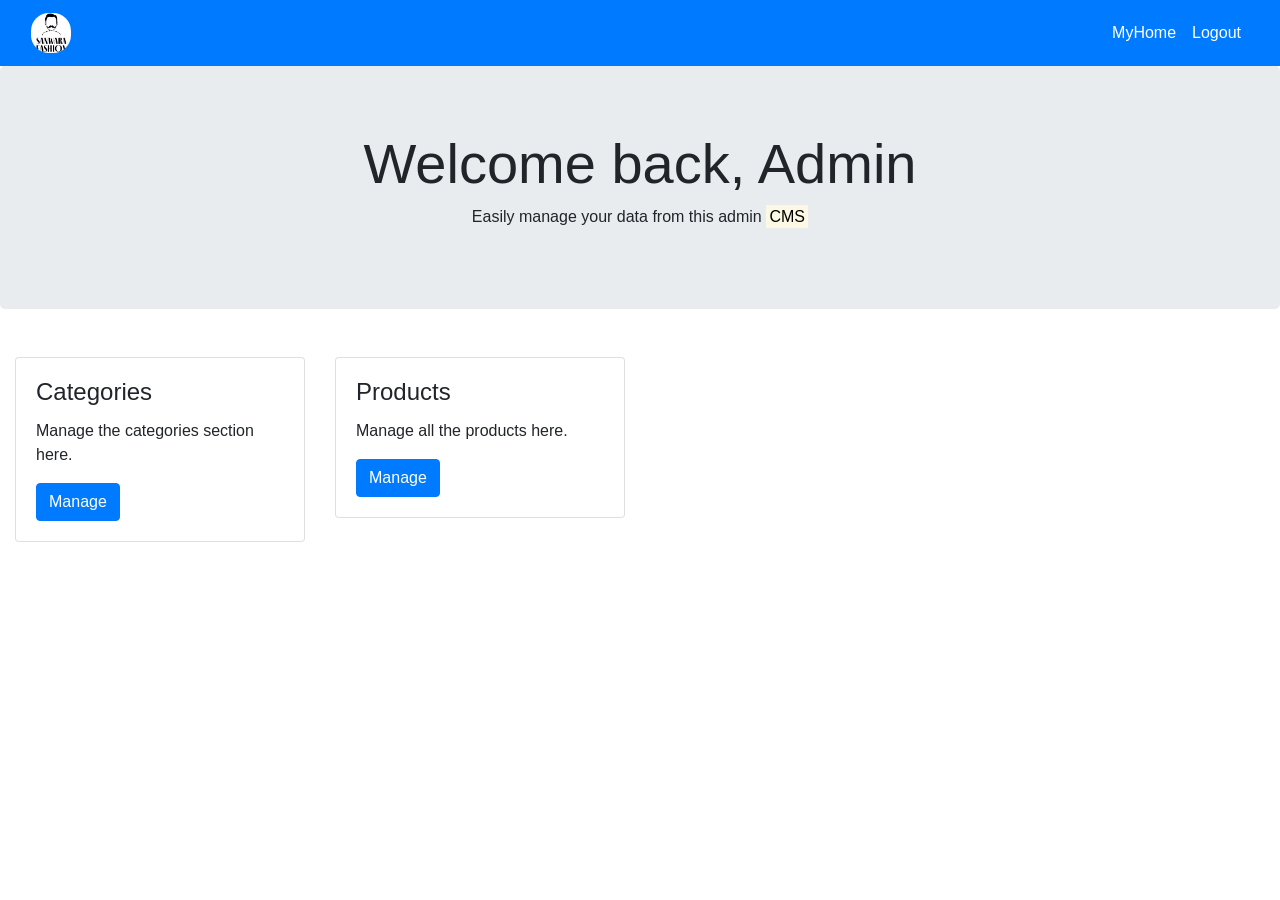
<file: target/classes/templates/adminHome.html>
<!doctype html>
<html lang="en" xmlns:th="http://www.thymeleaf.org">
<head>
    <meta charset="UTF-8">
    <meta name="viewport"
          content="width=device-width, user-scalable=no, initial-scale=1.0, maximum-scale=1.0, minimum-scale=1.0">
    <meta http-equiv="X-UA-Compatible" content="ie=edge">
    <link rel="stylesheet" href="https://stackpath.bootstrapcdn.com/bootstrap/4.4.1/css/bootstrap.min.css"
          integrity="sha384-Vkoo8x4CGsO3+Hhxv8T/Q5PaXtkKtu6ug5TOeNV6gBiFeWPGFN9MuhOf23Q9Ifjh" crossorigin="anonymous">
    <link rel="stylesheet" href="https://use.fontawesome.com/releases/v5.7.0/css/all.css"
          integrity="sha384-lZN37f5QGtY3VHgisS14W3ExzMWZxybE1SJSEsQp9S+oqd12jhcu+A56Ebc1zFSJ" crossorigin="anonymous">
    <title>Sanwara Fashion Hub</title>
</head>
<body>
<nav class="navbar navbar-expand-lg navbar-light bg-primary" >
    <div class="container-fluid">
        <a class="navbar-brand" href="home">
            <img th:src="@{/images/logo.jpg}" style="border-radius: 18px" src="../static/Images/logo.jpg" width="auto" height="40" class="d-inline-block align-top" alt=""/>
        </a>
        <button class="navbar-toggler" type="button" data-toggle="collapse" data-target="#navbarSupportedContent" aria-controls="navbarSupportedContent" aria-expanded="false" aria-label="Toggle navigation">
            <span class="navbar-toggler-icon"></span>
        </button>

        <div class="collapse navbar-collapse" id="navbarSupportedContent">
            <ul class="navbar-nav mr-auto"></ul>
            <ul class="navbar-nav">
                <li class="nav-item active">
                    <a class="nav-link" th:href="@{/admin}" style="color: white" href="#">MyHome</a>
                </li>
                <li class="nav-item active">
                    <a class="nav-link" th:href="@{/logout}" style="color: white" href="#">Logout</a>
                </li>

            </ul>

        </div>
    </div>
</nav>
<div class="jumbotron text-center">
    <h1 class="display-4">Welcome back, Admin</h1>
    <p>Easily manage your data from this admin <mark>CMS</mark></p>
</div>
<div class="container-fluid align-items-center justify-content-center">
    <div class="row">
        <div class="col-sm-3 pt-3" >
            <div class="card" style="background-color:white;">
                <div class="card-body">
                    <h4 class="card-title">Categories</h4>
                    <p class="card-text">Manage the categories section here.</p>
                    <a href="#" th:href="@{/admin/categories}" class="card-link btn btn-primary">Manage</a>

                </div>
            </div>
        </div>
        <div class="col-sm-3 pt-3" >
            <div class="card" style="background-color:white;">
                <div class="card-body">
                    <h4 class="card-title">Products</h4>
                    <p class="card-text">Manage all the products here.</p>
                    <a href="#" th:href="@{/admin/products}" class="card-link btn btn-primary">Manage</a>

                </div>
            </div>
        </div>

    </div>
</div>



<script src="https://code.jquery.com/jquery-3.4.1.slim.min.js" integrity="sha384-J6qa4849blE2+poT4WnyKhv5vZF5SrPo0iEjwBvKU7imGFAV0wwj1yYfoRSJoZ+n" crossorigin="anonymous"></script>
<script src="https://cdn.jsdelivr.net/npm/popper.js@1.16.0/dist/umd/popper.min.js" integrity="sha384-Q6E9RHvbIyZFJoft+2mJbHaEWldlvI9IOYy5n3zV9zzTtmI3UksdQRVvoxMfooAo" crossorigin="anonymous"></script>
<script src="https://stackpath.bootstrapcdn.com/bootstrap/4.4.1/js/bootstrap.min.js" integrity="sha384-wfSDF2E50Y2D1uUdj0O3uMBJnjuUD4Ih7YwaYd1iqfktj0Uod8GCExl3Og8ifwB6" crossorigin="anonymous"></script>
</body>
</html>
</file>
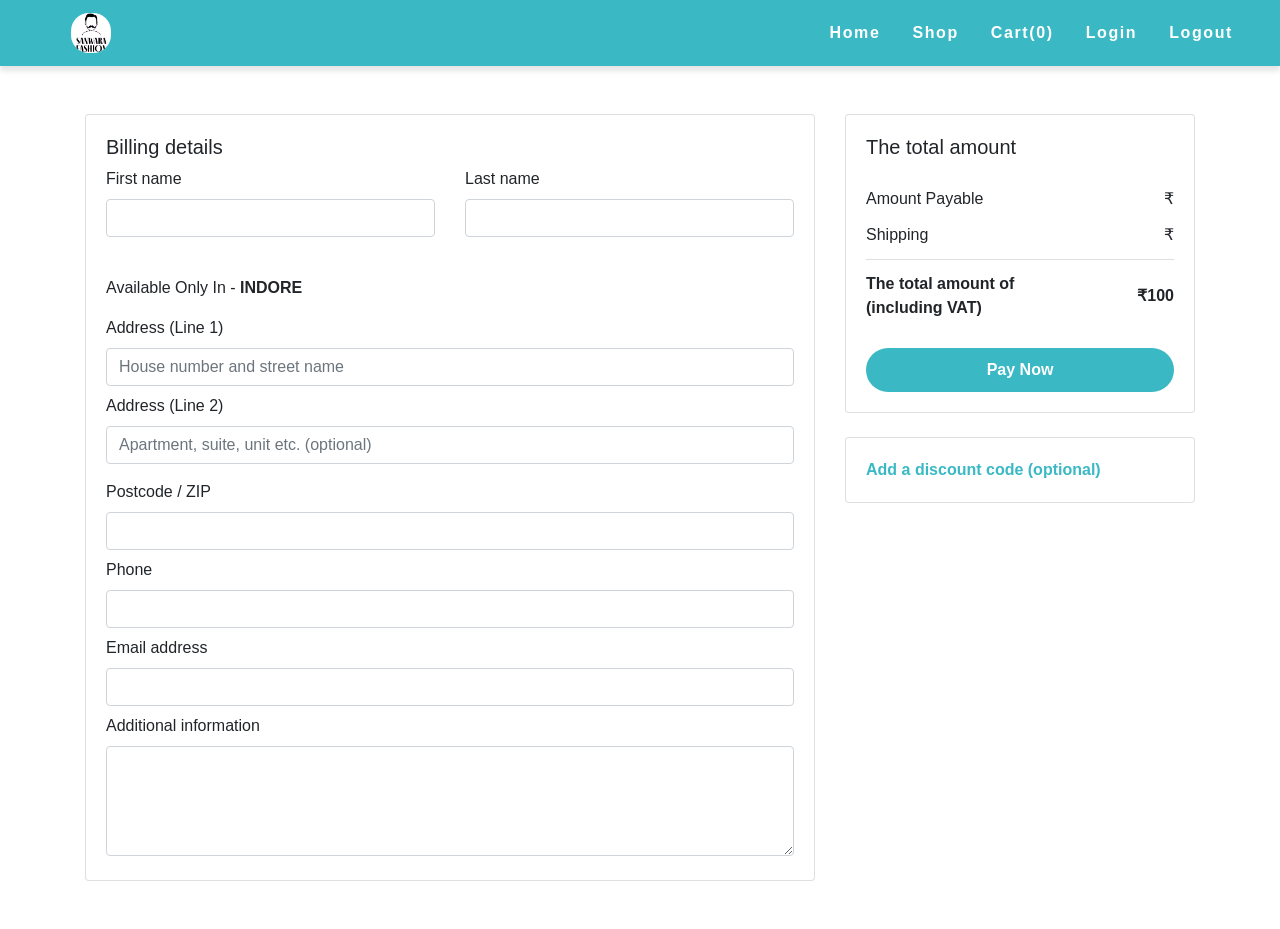
<file: target/classes/templates/checkout.html>
<!doctype html>
<html lang="en" xmlns:sec="http://www.w3.org/1999/xhtml">
<head>
    <meta charset="UTF-8">
    <meta name="viewport"
          content="width=device-width, user-scalable=no, initial-scale=1.0, maximum-scale=1.0, minimum-scale=1.0">
    <meta http-equiv="X-UA-Compatible" content="ie=edge">

    <script src="https://checkout.razorpay.com/v1/checkout.js"></script>
    <script src="https://code.jquery.com/jquery-3.7.1.min.js"
            integrity="sha256-/JqT3SQfawRcv/BIHPThkBvs0OEvtFFmqPF/lYI/Cxo=" crossorigin="anonymous"></script>

    <link rel="stylesheet" href="https://stackpath.bootstrapcdn.com/bootstrap/4.4.1/css/bootstrap.min.css"
          integrity="sha384-Vkoo8x4CGsO3+Hhxv8T/Q5PaXtkKtu6ug5TOeNV6gBiFeWPGFN9MuhOf23Q9Ifjh" crossorigin="anonymous">

    <title>Sanwara Fashion Hub</title>

    <style>
        @import url('https://fonts.googleapis.com/css2?family=Kaisei+Tokumin:wght@400;500;700&family=Poppins:wght@300;400;500&display=swap');

        .btn:not(.nav-btns button) {
            background-color: #fff;
            color: rgb(85, 85, 85);
            padding: 10px 28px;
            border-radius: 25px;
            border: none;
        }

        body {
            background: white;
        }

        .navbar {
            box-shadow: 0 5px 5px rgba(0, 0, 0, 0.1);
        }

        .navbar .navbar-brand img {
            max-width: 100px;
        }

        .navbar .navbar-nav .nav-link {
            color: #000;
        }

        @media screen and (min-width: 1024px) {
            .navbar {
                letter-spacing: 0.1em;
            }

            .navbar .navbar-nav .nav-link {
                padding: 0.5em 1em;
            }

            .search-and-icons {
                width: 50%;
            }

            .search-and-icons form {
                flex: 1;
            }
        }

        @media screen and (min-width: 768px) {
            .navbar .navbar-brand img {
                max-width: 7em;
            }

            .navbar .navbar-collapse {
                display: flex;
                flex-direction: column-reverse;
                align-items: flex-end;
            }

            .search-and-icons {
                display: flex;
                align-items: center;
            }
        }

        .search-and-icons form input {
            border-radius: 0;
            height: 2em;
            background: #fff url("data:image/svg+xml,%3Csvg xmlns='http://www.w3.org/2000/svg' width='16' height='16' fill='grey' class='bi bi-search' viewBox='0 0 16 16'%3E%3Cpath d='M11.742 10.344a6.5 6.5 0 1 0-1.397 1.398h-.001c.03.04.062.078.098.115l3.85 3.85a1 1 0 0 0 1.415-1.414l-3.85-3.85a1.007 1.007 0 0 0-.115-.1zM12 6.5a5.5 5.5 0 1 1-11 0 5.5 5.5 0 0 1 11 0z'/%3E%3C/svg%3E") no-repeat 95%;
        }

        .search-and-icons form input:focus {
            background: #fff;
            box-shadow: none;
        }

        .search-and-icons .user-icons div {
            padding-right: 1em;
        }

        .contact-info p,
        .contact-info a {
            font-size: 0.9em;
            padding-right: 1em;
            color: grey;
        }

        .contact-info a {
            padding-right: 0;
        }
    </style>

</head>
<body>

<nav class="navbar navbar-expand-lg navbar-light " style="background: #3ab9c5; color: white; font-weight: 600;">
    <div class="container-fluid">
        <a class="navbar-brand" href="home">
            <img th:src="@{/images/logo.jpg}" style="border-radius: 18px; margin-left: 40px;"
                 src="../static/Images/logo.jpg" width="auto" height="40" class="d-inline-block align-top" alt=""/>
        </a>
        <button class="navbar-toggler" type="button" data-toggle="collapse" data-target="#navbarSupportedContent"
                aria-controls="navbarSupportedContent" aria-expanded="false" aria-label="Toggle navigation">
            <span class="navbar-toggler-icon"></span>
        </button>

        <div class="collapse navbar-collapse" id="navbarSupportedContent">
            <ul class="navbar-nav mr-auto"></ul>
            <ul class="navbar-nav">
                <li class="nav-item active">
                    <a class="nav-link" style="color: white; font-weight: 600;" th:href="@{/}" href="#">Home</a>
                </li>
                <li class="nav-item active">
                    <a class="nav-link" style="color: white; font-weight: 600;" th:href="@{/shop}" href="#">Shop</a>
                </li>
                <li class="nav-item active">
                    <a class="nav-link" href="#" style="color: white;font-weight: 600" th:href="@{/cart}">Cart<p
                            style="display: inline;">(<span th:text="${cartCount}">0</span>)</p></a>
                </li>
                <li class="nav-item active">
                    <a class="nav-link" style="color: white; font-weight: 600;" sec:authorize="isAnonymous()"
                       th:href="@{/login}" href="#">Login</a>
                </li>
                <li class="nav-item active">
                    <a class="nav-link" style="color: white; font-weight: 600;" sec:authorize="isAuthenticated()"
                       th:href="@{/logout}" href="#">Logout</a>
                </li>
            </ul>

        </div>
    </div>
</nav>


<div class="container">

    <!--Section: Block Content-->
    <section class="mt-5 mb-4">

        <!--Grid row-->
        <div class="row">

            <!--Grid column-->
            <div class="col-lg-8 mb-4">

                <!-- Card -->
                <div class="card wish-list pb-1">
                    <div class="card-body">

                        <h5 class="mb-2">Billing details</h5>

                        <!-- Grid row -->
                        <div class="row">

                            <!-- Grid column -->
                            <div class="col-lg-6">

                                <!-- First name -->
                                <div class="md-form md-outline mb-0 mb-lg-4">
                                    <label for="firstName">First name</label>
                                    <input type="text" id="firstName" required class="form-control mb-0 mb-lg-2">
                                </div>

                            </div>
                            <!-- Grid column -->

                            <!-- Grid column -->
                            <div class="col-lg-6">

                                <!-- Last name -->
                                <div class="md-form md-outline">
                                    <label for="lastName">Last name</label>
                                    <input type="text" id="lastName" required class="form-control">
                                </div>

                            </div>
                            <!-- Grid column -->

                        </div>
                        <!-- Grid row -->

                        <!-- Country -->
                        <div class="d-flex flex-wrap">
                            <div class="select-outline position-relative w-100" style="margin-top: 15px">
                                <label>Available Only In - <strong>INDORE</strong></label>
                            </div>
                        </div>

                        <!-- Address Part 1 -->
                        <div class="md-form md-outline mt-2">
                            <label for="add1">Address (Line 1)</label>
                            <input type="text" required id="add1" placeholder="House number and street name"
                                   class="form-control">
                        </div>

                        <!-- Address Part 2 -->
                        <div class="md-form md-outline mt-2">
                            <label for="add2">Address (Line 2)</label>
                            <input type="text" id="add2" placeholder="Apartment, suite, unit etc. (optional)"
                                   class="form-control">
                        </div>

                        <!-- Postcode / ZIP -->
                        <div class="md-form md-outline mt-3">
                            <label for="zip">Postcode / ZIP</label>
                            <input type="text" maxlength="6" minlength="6" required id="zip" class="form-control">
                        </div>
                        <div class="md-form md-outline mt-2">
                            <label for="phone">Phone</label>
                            <input type="number" minlength="10" maxlength="10" required id="phone" class="form-control">
                        </div>

                        <!-- Email address -->
                        <div class="md-form md-outline mt-2">
                            <label for="email">Email address</label>
                            <input type="email" required id="email" class="form-control">
                        </div>

                        <!-- Additional information -->
                        <div class="md-form md-outline mt-2">
                            <label for="additional">Additional information</label>
                            <textarea id="additional" class="md-textarea form-control" required rows="4"></textarea>
                        </div>


                    </div>
                </div>
                <!-- Card -->

            </div>
            <!--Grid column-->

            <!--Grid column-->
            <div class="col-lg-4">

                <!-- Card -->
                <div class="card mb-4">
                    <div class="card-body">

                        <h5 class="mb-3">The total amount </h5>

                        <ul class="list-group list-group-flush">
                            <li class="list-group-item d-flex justify-content-between align-items-center border-0 px-0 pb-0">
                                Amount Payable
                                <span>₹<span th:text="${total}"></span></span>
                            </li>
                            <li class="list-group-item d-flex justify-content-between align-items-center px-0">
                                Shipping
                                <span>₹<span th:text="${shippingCost}"></span></span>
                            </li>
                            <li class="list-group-item d-flex justify-content-between align-items-center border-0 px-0 mb-3">
                                <div>
                                    <strong>The total amount of</strong>
                                    <strong>
                                        <p class="mb-0">(including VAT)</p>
                                    </strong>
                                </div>
                                <span><strong>₹<span id="totalAmount"
                                                     th:text="${total+shippingCost}">100</span></strong></span>

                            </li>
                        </ul>

                        <!--                        <form action="" method="post" th:action="@{/payNow}" >-->
                        <button type="submit" onclick="paymentStarted()" class="btn  btn-block waves-effect waves-light"
                                style="background: #3ab9c5; color: white; font-weight: 600;">Pay Now
                        </button>
                        <!--                        </form>-->

                    </div>
                </div>
                <!-- Card -->

                <!-- Card -->
                <div class="card mb-4">
                    <div class="card-body">

                        <a class="dark-grey-text d-flex justify-content-between" data-toggle="collapse"
                           href="#collapseExample"
                           aria-expanded="false" aria-controls="collapseExample"
                           style=" color: #3ab9c5; font-weight: 600;">
                            Add a discount code (optional)
                            <span><i class="fas fa-chevron-down pt-1"></i></span>
                        </a>

                        <div class="collapse" id="collapseExample">
                            <div class="mt-3">
                                <div class="md-form md-outline mb-0">
                                    <input type="text" id="discount-code" class="form-control font-weight-light"
                                           placeholder="Enter discount code">
                                </div>
                            </div>
                        </div>
                    </div>
                </div>
                <!-- Card -->

            </div>
            <!--Grid column-->

        </div>
        <!--Grid row-->

    </section>
    <!--Section: Block Content-->
</div>

<script>
    const paymentStarted = () => {
        console.log("payment Started.....");
        let amount = document.getElementById("totalAmount").innerText; // Corrected element selection
        // let amount = $("#totalAmount").val();
        console.log(amount)
        let firstName = $("#firstName").val()
        let lastName = $("#lastName").val()
        let add1 = $("#add1").val()
        let add2 = $("#add2").val()
        let zip = $("#zip").val()
        let phone = $("#phone").val()
        let email = $("#email").val()
        let additional = $("#additional").val()

        console.log(amount);
        console.log(firstName);

        if (amount === "" || amount == null) {
            alert("Amount t is required....." + amount);
            return;
        }


        $.ajax(
            {
                url: '/booking',
                data: JSON.stringify({
                    amount: amount,
                    firstName: firstName,
                    lastName: lastName,
                    add1: add1,
                    add2: add2,
                    zip: zip,
                    phone: phone,
                    email: email,
                    additional: additional
                }),
                contentType: 'application/json',
                type: 'POST',
                dataType: 'json',
                success: function (response) {
                    console.log(response)
                    if (response.status === 'created') {
                        let option = {
                            key: 'rzp_test_CAOmLVEJtoNizm',
                            amount: response.amount,
                            currency: 'INR',
                            name: 'Sanwara Collection',
                            description: 'Clothing Store In Indore',
                            phone: '+91 6260461494',
                            email: 'sanwara.collection@gmail.com',
                            image: '/static/Images/logo.jpg',
                            order_id: response.id,
                            handler: function (response) {

                                console.log(response.razorpay_payment_id)
                                console.log(response.razorpay_order_id)
                                console.log(response.razorpay_signature)

                                console.log("Payment Successfully.......")

                                window.location.href = "/orderPlaced";
                            },
                            prefill: {
                                name: "",
                                email: "",
                                contact: ""
                            },
                            notes: {
                                address: "Razorpay Corporate Office",
                            },
                            theme: {
                                "color": "#3399cc"
                            },
                        };

                        let rzp1 = new Razorpay(option);
                        rzp1.on('payment.failed', function (response) {
                            alert(response.error.code);
                            alert(response.error.description);
                            alert(response.error.source);
                            alert(response.error.step);
                            alert(response.error.reason);
                            alert(response.error.metadata.order_id);
                            alert(response.error.metadata.payment_id);
                        });

                        rzp1.open();
                    }
                }
            },
        )
    }
</script>

</body>
</html>
</file>
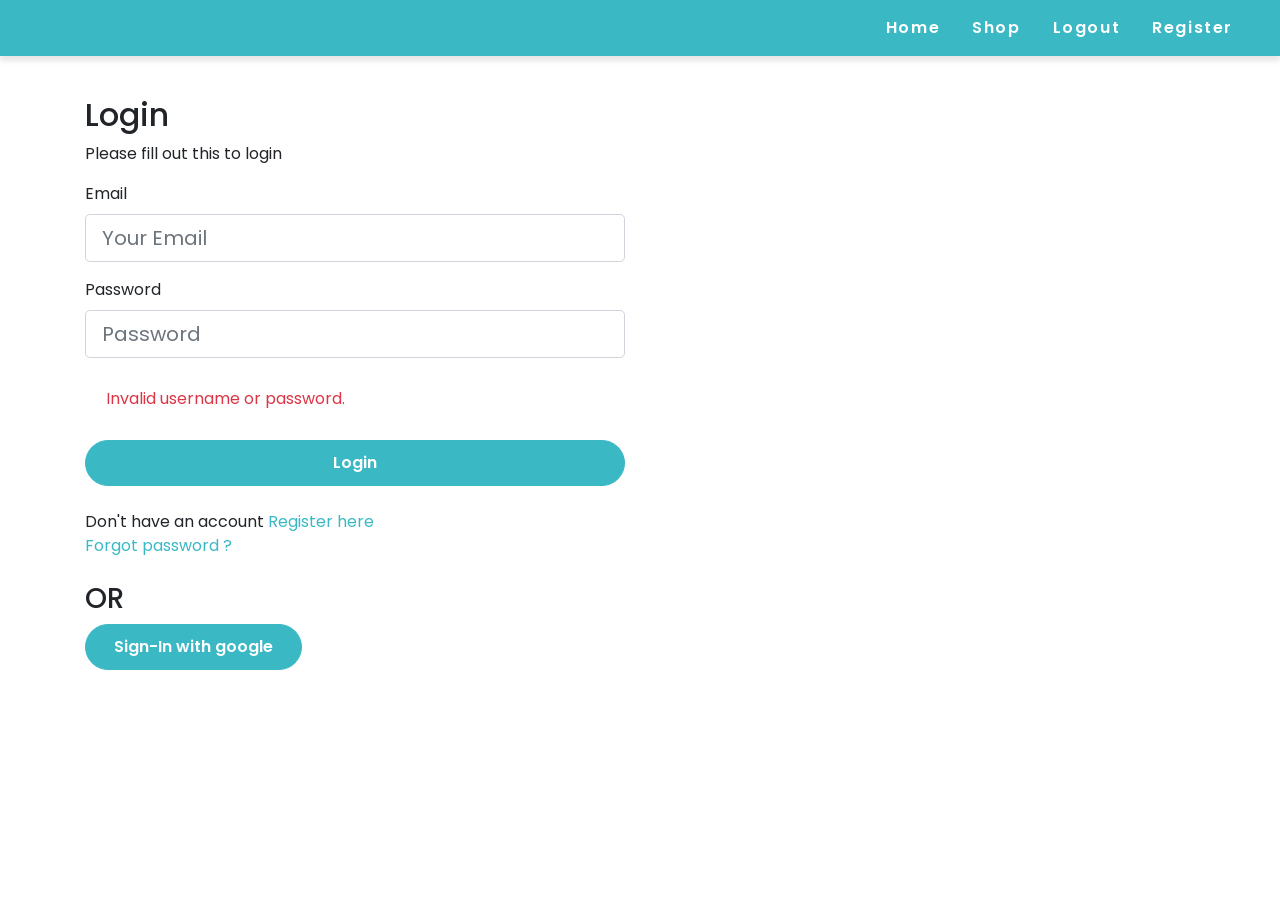
<file: target/classes/templates/login.html>
<!doctype html>
<html lang="en" xmlns:th="http://www.thymeleaf.org"
      xmlns:sec="http://www.thymeleaf.org/thymeleaf-extras-springsecurity3">
<head>
    <meta charset="UTF-8">
    <meta name="viewport"
          content="width=device-width, user-scalable=no, initial-scale=1.0, maximum-scale=1.0, minimum-scale=1.0">
    <meta http-equiv="X-UA-Compatible" content="ie=edge">
    <link rel="stylesheet" href="https://stackpath.bootstrapcdn.com/bootstrap/4.4.1/css/bootstrap.min.css"
          integrity="sha384-Vkoo8x4CGsO3+Hhxv8T/Q5PaXtkKtu6ug5TOeNV6gBiFeWPGFN9MuhOf23Q9Ifjh" crossorigin="anonymous">
    <link rel="stylesheet" href="https://use.fontawesome.com/releases/v5.7.0/css/all.css"
          integrity="sha384-lZN37f5QGtY3VHgisS14W3ExzMWZxybE1SJSEsQp9S+oqd12jhcu+A56Ebc1zFSJ" crossorigin="anonymous">
    <title>Sanwara Fashion Hub</title>

    <style>
        /*a:hover{*/
        /*    color: #3ab9c5;*/
        /*    text-decoration: underline;*/
        /*}*/

        @import url('https://fonts.googleapis.com/css2?family=Kaisei+Tokumin:wght@400;500;700&family=Poppins:wght@300;400;500&display=swap');

        .navbar {
            box-shadow: 0 5px 5px rgba(0, 0, 0, 0.1);
        }

        .navbar .navbar-brand img {
            max-width: 100px;
        }

        .navbar .navbar-nav .nav-link {
            color: #000;
        }

        .navbar .navbar-nav .nav-link:hover {
            text-decoration: underline;
        }

        @media screen and (min-width: 1024px) {
            .navbar {
                letter-spacing: 0.1em;
            }

            .navbar .navbar-nav .nav-link {
                padding: 0.5em 1em;
            }

            .search-and-icons {
                width: 50%;
            }

            .search-and-icons form {
                flex: 1;
            }
        }

        @media screen and (min-width: 768px) {
            .navbar .navbar-brand img {
                max-width: 7em;
            }

            .navbar .navbar-collapse {
                display: flex;
                flex-direction: column-reverse;
                align-items: flex-end;
            }
        }

        .search-and-icons form input {
            border-radius: 0;
            height: 2em;
            background: #fff url("data:image/svg+xml,%3Csvg xmlns='http://www.w3.org/2000/svg' width='16' height='16' fill='grey' class='bi bi-search' viewBox='0 0 16 16'%3E%3Cpath d='M11.742 10.344a6.5 6.5 0 1 0-1.397 1.398h-.001c.03.04.062.078.098.115l3.85 3.85a1 1 0 0 0 1.415-1.414l-3.85-3.85a1.007 1.007 0 0 0-.115-.1zM12 6.5a5.5 5.5 0 1 1-11 0 5.5 5.5 0 0 1 11 0z'/%3E%3C/svg%3E") no-repeat 95%;
        }

        .search-and-icons form input:focus {
            background: #fff;
            box-shadow: none;
        }

        .search-and-icons .user-icons div {
            padding-right: 1em;
        }

    </style>
    <style>
        :root {
            --lg-font: 'Kaisei Tokumin', serif;
            --sm-font: 'Poppins', sans-serif;
            --pink: #3ab9c5;
        }

        body {
            font-family: var(--sm-font);
        }

        /* button */
        .bg-primary {
            background-color: var(--pink) !important;
        }

        .btn:not(.nav-btns button) {
            background-color: var(--pink);
            color: white;
            padding: 10px 28px;
            border-radius: 25px;
            border: 1px solid var(--pink);
        }

        .btn:not(.nav-btns button):hover {
            background-color: var(--pink);
            color: #fff;
            border-color: var(--pink);
        }

        /* text color */
        .text-primary {
            color: var(--pink) !important;
        }

        /* header */
        #header {
            background: url("https://media.istockphoto.com/id/1400248058/photo/clothes-on-hangers-new-fashion-collection-at-fashionable-clothes-store-clothing-rental-or.jpg?s=612x612&w=0&k=20&c=OVIaQ53rN2Y35fH4rBEoUwVAADTLSKwgc9k4katrXrs=") center/cover no-repeat;
        }

        .carousel-inner h1 {
            font-size: 60px;
            font-family: var(--lg-font);
        }

        .carousel-item .btn {
            border-color: #fff !important;
        }

        .carousel-item .btn:hover {
            border-color: var(--pink) !important;
        }

        /* title */
        .title h2::before {
            position: absolute;
            content: "";
            width: 4px;
            height: 50px;
            background-color: var(--pink);
            left: -20px;
            top: 50%;
            -webkit-transform: translateY(-50%);
            -ms-transform: translateY(-50%);
            transform: translateY(-50%);
        }

        /* collection */
        .active-filter-btn {
            background-color: var(--pink) !important;
            color: #fff !important;
            border-color: var(--pink) !important;
        }

        .filter-button-group .btn:hover {
            color: #fff !important;
        }

        .collection-img span {
            top: 20px;
            right: 20px;
            width: 46px;
            height: 46px;
            border-radius: 50%;
        }

        /* special */
        .special-img span {
            top: 20px;
            right: 20px;
        }

        .special-list .btn {
            padding: 8px 20px !important;
        }

        .special-img img {
            -webkit-transition: all 0.3s ease;
            -o-transition: all 0.3s ease;
            transition: all 0.3s ease;
        }

        .special-img:hover img {
            -webkit-transform: scale(1.2);
            -ms-transform: scale(1.2);
            transform: scale(1.2);
        }

        /* offers */
        #offers {
            background: url("https://jump-off-fashion.com/cdn/shop/files/DSC_1517_1440x959_crop_center.jpg?v=1615321253") center/cover no-repeat;
        }

        #offers .row {
            min-height: 60vh;
        }

        .offers-content span {
            font-size: 28px;
        }

        .offers-content h2 {
            font-size: 60px;
            font-family: var(--lg-font);
        }

        .offers-content .btn {
            border-color: transparent !important;
        }

        /* about */
        #about {
            background-color: rgba(179, 179, 179, 0.05);
        }

        /* newsletter */
        #newsletter {
            background-color: rgba(179, 179, 179, 0.05);
        }

        #newsletter p {
            max-width: 600px;
        }

        #newsletter .input-group {
            max-width: 500px;
        }

        #newsletter .form-control {
            border-top-left-radius: 25px;
            border-bottom-left-radius: 25px;
        }

        #newsletter .btn {
            background-color: var(--pink);
            color: #fff;
            border-color: var(--pink);
        }

        #newsletter .btn:hover {
            background-color: #000;
            border-color: #000;
        }

        /* footer */
        footer .brand {
            font-family: var(--lg-font);
            letter-spacing: 2px;
        }

        footer a {
            color: white;
        }

        footer a:hover {
            color: var(--pink);
        }

        /* media queries */
        @media (min-width: 992px) {
            .nav-item {
                border-bottom: none;
            }
        }
    </style>
</head>
<body>


<nav class="navbar navbar-expand-md " style="background: #3ab9c5">
    <div class="container-fluid">
        <a class="navbar-brand" th:href="@{/}" style="margin-left: 30px">
            <img th:src="@{/images/logo.jpg}" style="width: 50px; border-radius: 3rem; margin-left: 20px"
                 class="d-inline-block align-top" alt=""/>
        </a>
        <button class="navbar-toggler" type="button" data-bs-toggle="collapse" data-bs-target="#navbarSupportedContent"
                aria-controls="navbarSupportedContent" aria-expanded="false" aria-label="Toggle navigation">
            <span class="navbar-toggler-icon"></span>
        </button>
        <div class="collapse navbar-collapse" id="navbarSupportedContent">
            <ul class="navbar-nav ms-auto mb-2 mb-lg-0">

                <li class="nav-item"><a class="nav-link active" aria-current="page"
                                        style="color: white;font-weight: 600" th:href="@{/}" href="#">Home</a></li>

                <li class="nav-item"><a class="nav-link active" th:href="@{/shop}" style="color: white;font-weight: 600"
                                        href="#">Shop</a></li>


                <li class="nav-item">
                    <a class="nav-link" href="#" sec:authorize="isAuthenticated()" style="color: white;font-weight: 600"
                       th:href="@{/logout}">Logout</a>
                </li>

                <li class="nav-item">
                    <a class="nav-link" sec:authorize="isAnonymous()" style="color: white;font-weight: 600"
                       th:href="@{/register}" href="#">Register</a>
                </li>
            </ul>
        </div>
    </div>
</nav>


<div class="container">
    <div class="row" style="margin-top: 40px">
        <div class="col-sm-6">
            <h2>Login</h2>
            <p>Please fill out this to login</p>
            <form th:action="@{/login}" method="post" th:object="${userLogin}">
                <div class="form-group">
                    <label for="email">Email</label>
                    <input type="text" th:field="*{username}" id="email" placeholder="Your Email"
                           class="form-control form-control-lg">
                </div>

                <div class="form-group">
                    <label for="password">Password</label>
                    <input type="password" th:field="*{password}" class="form-control form-control-lg"
                           placeholder="Password" id="password">
                </div>
                <div th:if="${param.error}" class="alert alert-error text-danger">
                    Invalid username or password.
                </div>

                <input type="submit" value="Login" style="background: #3ab9c5;color: white;font-weight: 600"
                       class="btn  btn-block">
                <br>
                <span>Don't have an account <a class="linkControl" style="color: #3ab9c5" href="#"
                                               th:href="@{/register}">Register here</a></span>
                <br>
                <a href="#" style="color: #3ab9c5" th:href="@{/forgotpassword}">Forgot password ?</a>
            </form>
            <br>
            <h3>OR</h3>
            <a href="/oauth2/authorization/google" style="background: #3ab9c5 ;color: white;font-weight: 600"
               class="btn ">Sign-In with google </a>

        </div>

    </div>
</div>

<script src="https://code.jquery.com/jquery-3.4.1.slim.min.js"
        integrity="sha384-J6qa4849blE2+poT4WnyKhv5vZF5SrPo0iEjwBvKU7imGFAV0wwj1yYfoRSJoZ+n"
        crossorigin="anonymous"></script>
<script src="https://cdn.jsdelivr.net/npm/popper.js@1.16.0/dist/umd/popper.min.js"
        integrity="sha384-Q6E9RHvbIyZFJoft+2mJbHaEWldlvI9IOYy5n3zV9zzTtmI3UksdQRVvoxMfooAo"
        crossorigin="anonymous"></script>
<script src="https://stackpath.bootstrapcdn.com/bootstrap/4.4.1/js/bootstrap.min.js"
        integrity="sha384-wfSDF2E50Y2D1uUdj0O3uMBJnjuUD4Ih7YwaYd1iqfktj0Uod8GCExl3Og8ifwB6"
        crossorigin="anonymous"></script>
</body>
</html>
</file>
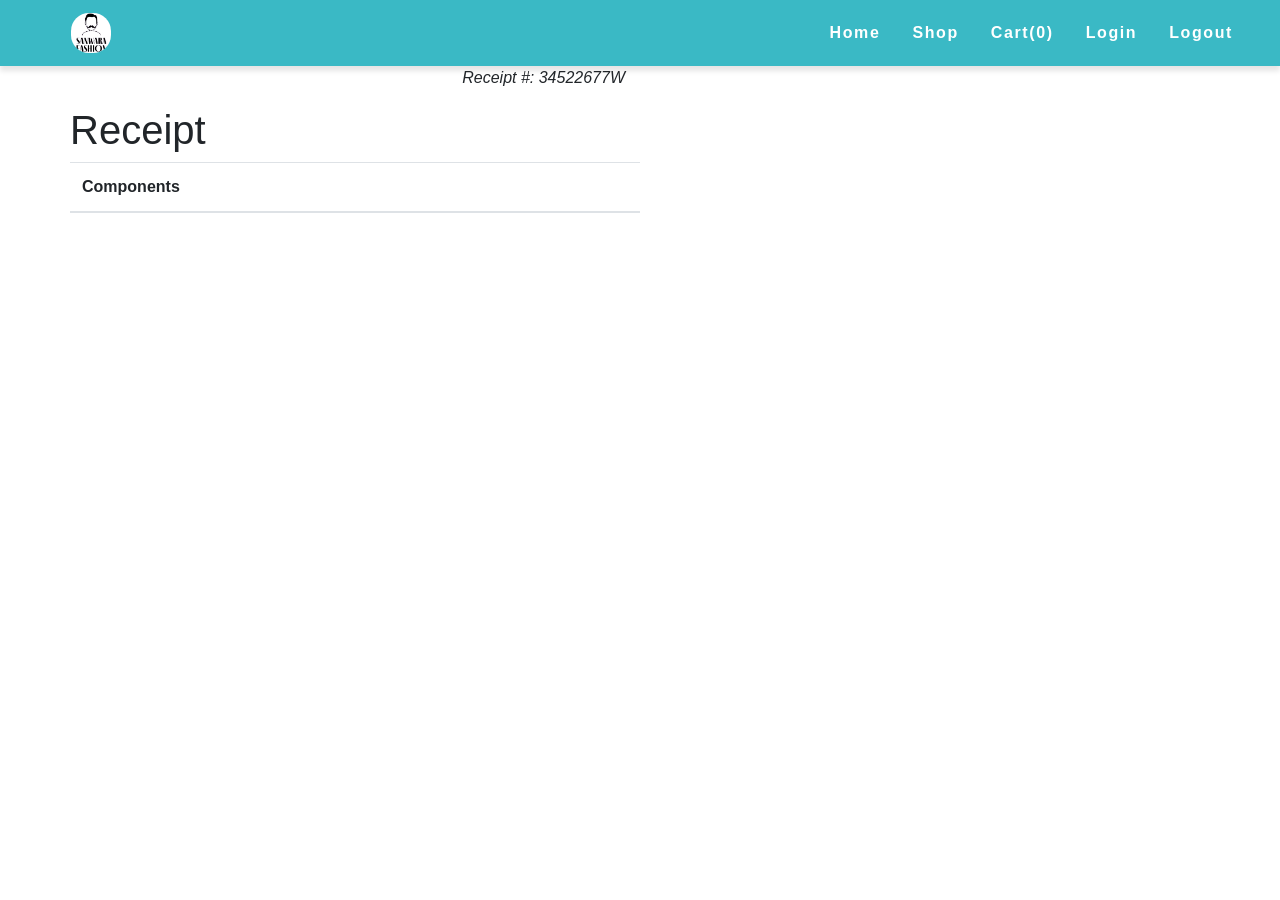
<file: target/classes/templates/orderPlaced.html>
<!doctype html>
<html lang="en" xmlns:th="http://www.thymeleaf.org"
      xmlns:sec="http://www.thymeleaf.org/thymeleaf-extras-springsecurity3">
<head>
    <meta charset="UTF-8">
    <meta name="viewport"
          content="width=device-width, user-scalable=no, initial-scale=1.0, maximum-scale=1.0, minimum-scale=1.0">
    <meta http-equiv="X-UA-Compatible" content="ie=edge">
    <link rel="stylesheet" href="https://stackpath.bootstrapcdn.com/bootstrap/4.4.1/css/bootstrap.min.css"
          integrity="sha384-Vkoo8x4CGsO3+Hhxv8T/Q5PaXtkKtu6ug5TOeNV6gBiFeWPGFN9MuhOf23Q9Ifjh" crossorigin="anonymous">
    <link rel="stylesheet" href="https://use.fontawesome.com/releases/v5.11.2/css/all.css">

    <title>Sanwara Fashion Hub</title>

    <style>
        @import url('https://fonts.googleapis.com/css2?family=Kaisei+Tokumin:wght@400;500;700&family=Poppins:wght@300;400;500&display=swap');

        .btn:not(.nav-btns button) {
            background-color: #fff;
            color: rgb(85, 85, 85);
            padding: 10px 28px;
            border-radius: 25px;
            border: none;
        }

        body {
            background: white;
        }

        .navbar {
            box-shadow: 0 5px 5px rgba(0, 0, 0, 0.1);
        }

        .navbar .navbar-brand img {
            max-width: 100px;
        }

        .navbar .navbar-nav .nav-link {
            color: #000;
        }

        @media screen and (min-width: 1024px) {
            .navbar {
                letter-spacing: 0.1em;
            }

            .navbar .navbar-nav .nav-link {
                padding: 0.5em 1em;
            }

            .search-and-icons {
                width: 50%;
            }

            .search-and-icons form {
                flex: 1;
            }
        }

        @media screen and (min-width: 768px) {
            .navbar .navbar-brand img {
                max-width: 7em;
            }

            .navbar .navbar-collapse {
                display: flex;
                flex-direction: column-reverse;
                align-items: flex-end;
            }

            .search-and-icons {
                display: flex;
                align-items: center;
            }
        }

        .search-and-icons form input {
            border-radius: 0;
            height: 2em;
            background: #fff url("data:image/svg+xml,%3Csvg xmlns='http://www.w3.org/2000/svg' width='16' height='16' fill='grey' class='bi bi-search' viewBox='0 0 16 16'%3E%3Cpath d='M11.742 10.344a6.5 6.5 0 1 0-1.397 1.398h-.001c.03.04.062.078.098.115l3.85 3.85a1 1 0 0 0 1.415-1.414l-3.85-3.85a1.007 1.007 0 0 0-.115-.1zM12 6.5a5.5 5.5 0 1 1-11 0 5.5 5.5 0 0 1 11 0z'/%3E%3C/svg%3E") no-repeat 95%;
        }

        .search-and-icons form input:focus {
            background: #fff;
            box-shadow: none;
        }

        .search-and-icons .user-icons div {
            padding-right: 1em;
        }

        .contact-info p,
        .contact-info a {
            font-size: 0.9em;
            padding-right: 1em;
            color: grey;
        }

        .contact-info a {
            padding-right: 0;
        }
    </style>
</head>
<body>


<nav class="navbar navbar-expand-lg navbar-light " style="background: #3ab9c5; color: white; font-weight: 600;">
    <div class="container-fluid">
        <a class="navbar-brand" href="home">
            <img th:src="@{/images/logo.jpg}" style="border-radius: 18px; margin-left: 40px;"
                 src="../static/Images/logo.jpg" width="auto" height="40" class="d-inline-block align-top" alt=""/>
        </a>
        <button class="navbar-toggler" type="button" data-toggle="collapse" data-target="#navbarSupportedContent"
                aria-controls="navbarSupportedContent" aria-expanded="false" aria-label="Toggle navigation">
            <span class="navbar-toggler-icon"></span>
        </button>

        <div class="collapse navbar-collapse" id="navbarSupportedContent">
            <ul class="navbar-nav mr-auto"></ul>
            <ul class="navbar-nav">
                <li class="nav-item active">
                    <a class="nav-link" style="color: white; font-weight: 600;" th:href="@{/}" href="#">Home</a>
                </li>
                <li class="nav-item active">
                    <a class="nav-link" style="color: white; font-weight: 600;" th:href="@{/shop}" href="#">Shop</a>
                </li>
                <li class="nav-item active">
                    <a class="nav-link" href="#" style="color: white;font-weight: 600" th:href="@{/cart}">Cart<p
                            style="display: inline;">(<span th:text="${cartCount}">0</span>)</p></a>
                </li>
                <li class="nav-item active">
                    <a class="nav-link" style="color: white; font-weight: 600;" sec:authorize="isAnonymous()"
                       th:href="@{/login}" href="#">Login</a>
                </li>
                <li class="nav-item active">
                    <a class="nav-link" style="color: white; font-weight: 600;" sec:authorize="isAuthenticated()"
                       th:href="@{/logout}" href="#">Logout</a>
                </li>
            </ul>

        </div>
    </div>
</nav>


<div class="container">
    <div class="row">
        <div class="well col-xs-10 col-sm-10 col-md-6 col-xs-offset-1 col-sm-offset-1 col-md-offset-3">
            <div class="row">
                <div class="col-xs-6 col-sm-6 col-md-6">
                    <strong th:text="${result}"></strong>
                    <br>
                </div>
                <div class="col-xs-6 col-sm-6 col-md-6 text-right">
                    <p>
                        <em>Receipt #: 34522677W</em>
                    </p>
                </div>
            </div>
            <div class="row">
                <div class="text-center">
                    <h1>Receipt</h1>
                </div>

                <table class="table table-hover">
                    <thead>
                    <tr>
                        <th>Components</th>
                    </tr>
                    </thead>
                    <tbody>

                    <tr th:each="entry : ${parameters}">

                        <td th:text="${entry.key} + '  : -  ' + ${entry.value}"></td>

                    </tr>
                    </tbody>
                </table>
            </div>
        </div>
    </div>
</div>
<script src="https://code.jquery.com/jquery-3.4.1.slim.min.js"
        integrity="sha384-J6qa4849blE2+poT4WnyKhv5vZF5SrPo0iEjwBvKU7imGFAV0wwj1yYfoRSJoZ+n"
        crossorigin="anonymous"></script>
<script src="https://cdn.jsdelivr.net/npm/popper.js@1.16.0/dist/umd/popper.min.js"
        integrity="sha384-Q6E9RHvbIyZFJoft+2mJbHaEWldlvI9IOYy5n3zV9zzTtmI3UksdQRVvoxMfooAo"
        crossorigin="anonymous"></script>
<script src="https://stackpath.bootstrapcdn.com/bootstrap/4.4.1/js/bootstrap.min.js"
        integrity="sha384-wfSDF2E50Y2D1uUdj0O3uMBJnjuUD4Ih7YwaYd1iqfktj0Uod8GCExl3Og8ifwB6"
        crossorigin="anonymous"></script>
</body>
</html>
</file>
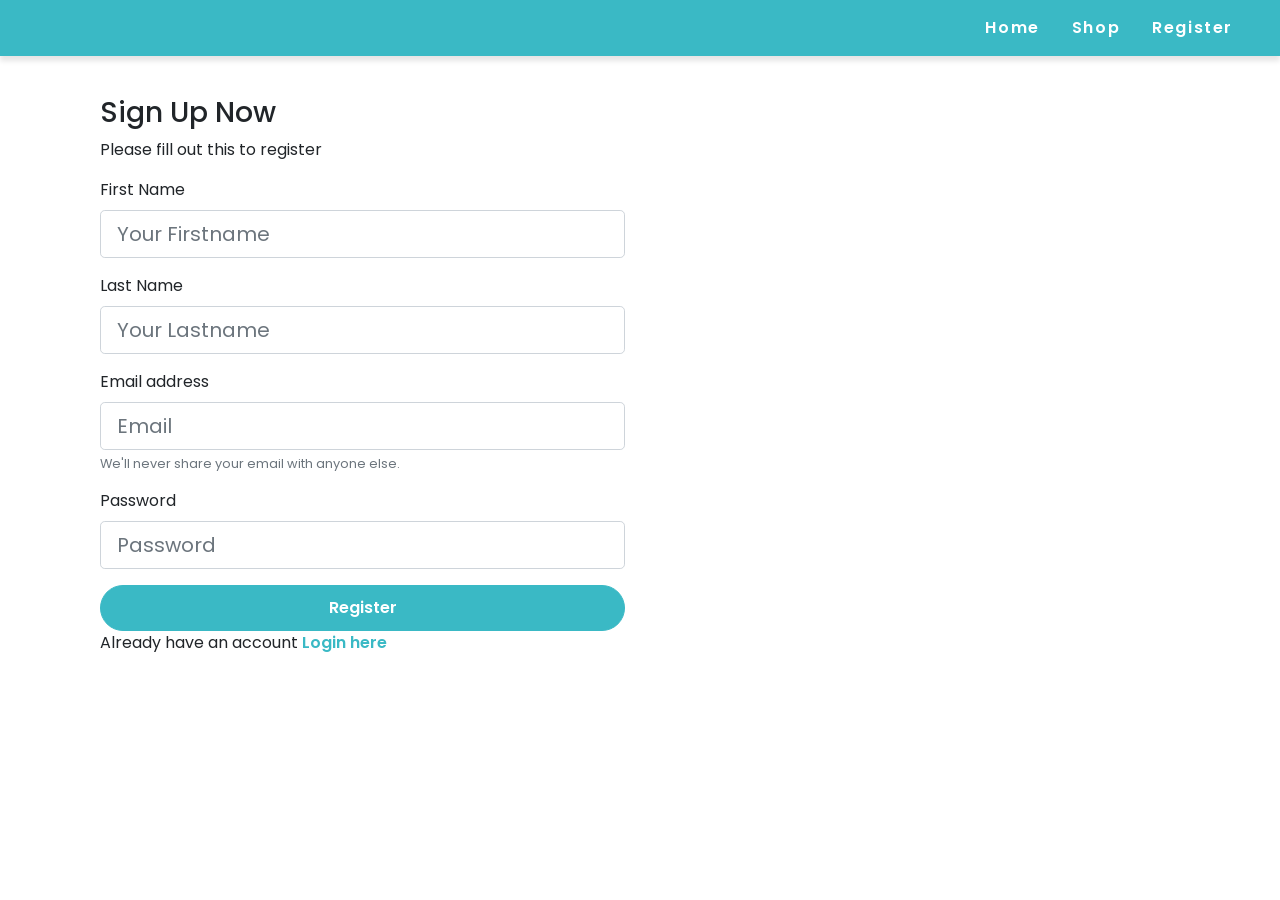
<file: target/classes/templates/register.html>
<!doctype html>
<html lang="en" xmlns:th="http://www.thymeleaf.org"
      xmlns:sec="http://www.thymeleaf.org/thymeleaf-extras-springsecurity3">
<head>
    <meta charset="UTF-8">
    <meta name="viewport"
          content="width=device-width, user-scalable=no, initial-scale=1.0, maximum-scale=1.0, minimum-scale=1.0">
    <meta http-equiv="X-UA-Compatible" content="ie=edge">
    <link rel="stylesheet" href="https://stackpath.bootstrapcdn.com/bootstrap/4.4.1/css/bootstrap.min.css"
          integrity="sha384-Vkoo8x4CGsO3+Hhxv8T/Q5PaXtkKtu6ug5TOeNV6gBiFeWPGFN9MuhOf23Q9Ifjh" crossorigin="anonymous">
    <link rel="stylesheet" href="https://use.fontawesome.com/releases/v5.7.0/css/all.css"
          integrity="sha384-lZN37f5QGtY3VHgisS14W3ExzMWZxybE1SJSEsQp9S+oqd12jhcu+A56Ebc1zFSJ" crossorigin="anonymous">
    <title>Sanwara Fashion Hub</title>

    <style>
        @import url('https://fonts.googleapis.com/css2?family=Kaisei+Tokumin:wght@400;500;700&family=Poppins:wght@300;400;500&display=swap');

        body {
            background: white;
        }

        .navbar {
            box-shadow: 0 5px 5px rgba(0, 0, 0, 0.1);
        }

        .navbar .navbar-brand img {
            max-width: 100px;
        }

        .navbar .navbar-nav .nav-link {
            color: #000;
        }

        @media screen and (min-width: 1024px) {
            .navbar {
                letter-spacing: 0.1em;
            }

            .navbar .navbar-nav .nav-link {
                padding: 0.5em 1em;
            }

            .search-and-icons {
                width: 50%;
            }

            .search-and-icons form {
                flex: 1;
            }
        }

        @media screen and (min-width: 768px) {
            .navbar .navbar-brand img {
                max-width: 7em;
            }

            .navbar .navbar-collapse {
                display: flex;
                flex-direction: column-reverse;
                align-items: flex-end;
            }

            .search-and-icons {
                display: flex;
                align-items: center;
            }
        }

        .search-and-icons form input {
            border-radius: 0;
            height: 2em;
            background: #fff url("data:image/svg+xml,%3Csvg xmlns='http://www.w3.org/2000/svg' width='16' height='16' fill='grey' class='bi bi-search' viewBox='0 0 16 16'%3E%3Cpath d='M11.742 10.344a6.5 6.5 0 1 0-1.397 1.398h-.001c.03.04.062.078.098.115l3.85 3.85a1 1 0 0 0 1.415-1.414l-3.85-3.85a1.007 1.007 0 0 0-.115-.1zM12 6.5a5.5 5.5 0 1 1-11 0 5.5 5.5 0 0 1 11 0z'/%3E%3C/svg%3E") no-repeat 95%;
        }

        .search-and-icons form input:focus {
            background: #fff;
            box-shadow: none;
        }

        .search-and-icons .user-icons div {
            padding-right: 1em;
        }

        .contact-info p,
        .contact-info a {
            font-size: 0.9em;
            padding-right: 1em;
            color: grey;
        }

        .contact-info a {
            padding-right: 0;
        }

    </style>
    <style>
        :root {
            --lg-font: 'Kaisei Tokumin', serif;
            --sm-font: 'Poppins', sans-serif;
            --pink: #3ab9c5;
        }

        body {
            font-family: var(--sm-font);
        }

        /* button */
        .bg-primary {
            background-color: var(--pink) !important;
        }

        .btn:not(.nav-btns button) {
            background-color: var(--pink);
            color: white;
            padding: 10px 28px;
            border-radius: 25px;
            border: 1px solid var(--pink);
        }

        .btn:not(.nav-btns button):hover {
            background-color: var(--pink);
            color: #fff;
            border-color: var(--pink);
        }

        /* text color */
        .text-primary {
            color: var(--pink) !important;
        }

        /* header */
        #header {
            background: url("https://media.istockphoto.com/id/1400248058/photo/clothes-on-hangers-new-fashion-collection-at-fashionable-clothes-store-clothing-rental-or.jpg?s=612x612&w=0&k=20&c=OVIaQ53rN2Y35fH4rBEoUwVAADTLSKwgc9k4katrXrs=") center/cover no-repeat;
        }

        .carousel-inner h1 {
            font-size: 60px;
            font-family: var(--lg-font);
        }

        .carousel-item .btn {
            border-color: #fff !important;
        }

        .carousel-item .btn:hover {
            border-color: var(--pink) !important;
        }

        /* title */
        .title h2::before {
            position: absolute;
            content: "";
            width: 4px;
            height: 50px;
            background-color: var(--pink);
            left: -20px;
            top: 50%;
            -webkit-transform: translateY(-50%);
            -ms-transform: translateY(-50%);
            transform: translateY(-50%);
        }

        /* collection */
        .active-filter-btn {
            background-color: var(--pink) !important;
            color: #fff !important;
            border-color: var(--pink) !important;
        }

        .filter-button-group .btn:hover {
            color: #fff !important;
        }

        .collection-img span {
            top: 20px;
            right: 20px;
            width: 46px;
            height: 46px;
            border-radius: 50%;
        }

        /* special */
        .special-img span {
            top: 20px;
            right: 20px;
        }

        .special-list .btn {
            padding: 8px 20px !important;
        }

        .special-img img {
            -webkit-transition: all 0.3s ease;
            -o-transition: all 0.3s ease;
            transition: all 0.3s ease;
        }

        .special-img:hover img {
            -webkit-transform: scale(1.2);
            -ms-transform: scale(1.2);
            transform: scale(1.2);
        }

        /* offers */
        #offers {
            background: url("https://jump-off-fashion.com/cdn/shop/files/DSC_1517_1440x959_crop_center.jpg?v=1615321253") center/cover no-repeat;
        }

        #offers .row {
            min-height: 60vh;
        }

        .offers-content span {
            font-size: 28px;
        }

        .offers-content h2 {
            font-size: 60px;
            font-family: var(--lg-font);
        }

        .offers-content .btn {
            border-color: transparent !important;
        }

        /* about */
        #about {
            background-color: rgba(179, 179, 179, 0.05);
        }

        /* newsletter */
        #newsletter {
            background-color: rgba(179, 179, 179, 0.05);
        }

        #newsletter p {
            max-width: 600px;
        }

        #newsletter .input-group {
            max-width: 500px;
        }

        #newsletter .form-control {
            border-top-left-radius: 25px;
            border-bottom-left-radius: 25px;
        }

        #newsletter .btn {
            background-color: var(--pink);
            color: #fff;
            border-color: var(--pink);
        }

        #newsletter .btn:hover {
            background-color: #000;
            border-color: #000;
        }

        /* footer */
        footer .brand {
            font-family: var(--lg-font);
            letter-spacing: 2px;
        }

        footer a {
            color: white;
        }

        footer a:hover {
            color: var(--pink);
        }

        /* media queries */
        @media (min-width: 992px) {
            .nav-item {
                border-bottom: none;
            }
        }
    </style>
</head>
<body>

<nav class="navbar navbar-expand-md " style="background: #3ab9c5">
    <div class="container-fluid">
        <a class="navbar-brand" href="/" style="margin-left: 30px">
            <img th:src="@{/images/logo.jpg}" style="width: 50px; border-radius: 3rem; margin-left: 20px"
                 class="d-inline-block align-top" alt=""/>
        </a>
        <button class="navbar-toggler" type="button" data-bs-toggle="collapse" data-bs-target="#navbarSupportedContent"
                aria-controls="navbarSupportedContent" aria-expanded="false" aria-label="Toggle navigation">
            <span class="navbar-toggler-icon"></span>
        </button>
        <div class="collapse navbar-collapse" id="navbarSupportedContent">
            <ul class="navbar-nav ms-auto mb-2 mb-lg-0">

                <li class="nav-item"><a class="nav-link active" aria-current="page"
                                        style="color: white;font-weight: 600" th:href="@{/}" href="#">Home</a></li>

                <li class="nav-item"><a class="nav-link active" th:href="@{/shop}" style="color: white;font-weight: 600"
                                        href="#">Shop</a></li>
                <li class="nav-item">
                    <a class="nav-link" sec:authorize="isAnonymous()" style="color: white;font-weight: 600"
                       th:href="@{/register}" href="#">Register</a>
                </li>
            </ul>
        </div>
    </div>
</nav>


<div class="container" style="margin-top: 40px">
    <div class="col-sm-6">
        <h3 style="margin-top: 10px">Sign Up Now</h3>
        <p>Please fill out this to register</p>
        <form th:action="@{/register}" th:object="${userRegister}" method="post">
            <div class="form-group">
                <label for="firstName">First Name</label>
                <input type="text" name="fname" id="firstName" required placeholder="Your Firstname"
                       class="form-control form-control-lg">
            </div>
            <div class="form-group">
                <label for="lastName">Last Name</label>
                <input type="text" name="lname" id="lastName" required placeholder="Your Lastname"
                       class="form-control form-control-lg">
            </div>
            <div class="form-group">
                <label for="email">Email address</label>
                <input type="email" class="form-control form-control-lg" required minlength="6" placeholder="Email"
                       name="email" id="email"
                       aria-describedby="emailHelp">
                <small id="emailHelp" class="form-text text-muted">We'll never share your email with
                    anyone else.</small>
            </div>
            <div class="form-group">
                <label for="password">Password</label>
                <input type="password" class="form-control form-control-lg" required placeholder="Password"
                       name="password" id="password">
            </div>

            <input type="submit" value="Register" style="background: #3ab9c5;color: white;font-weight: 600"
                   class="btn  btn-block">
            <span style="margin-top: 10px">Already have an account <a class="linkControl" href="#"
                                                                      style="color: #3ab9c5; font-weight: 600;"
                                                                      th:href="@{/login}">Login here</a></span>
        </form>
    </div>
</div>


<script src="https://code.jquery.com/jquery-3.4.1.slim.min.js"
        integrity="sha384-J6qa4849blE2+poT4WnyKhv5vZF5SrPo0iEjwBvKU7imGFAV0wwj1yYfoRSJoZ+n"
        crossorigin="anonymous"></script>
<script src="https://cdn.jsdelivr.net/npm/popper.js@1.16.0/dist/umd/popper.min.js"
        integrity="sha384-Q6E9RHvbIyZFJoft+2mJbHaEWldlvI9IOYy5n3zV9zzTtmI3UksdQRVvoxMfooAo"
        crossorigin="anonymous"></script>
<script src="https://stackpath.bootstrapcdn.com/bootstrap/4.4.1/js/bootstrap.min.js"
        integrity="sha384-wfSDF2E50Y2D1uUdj0O3uMBJnjuUD4Ih7YwaYd1iqfktj0Uod8GCExl3Og8ifwB6"
        crossorigin="anonymous"></script>
</body>
</html>
</file>
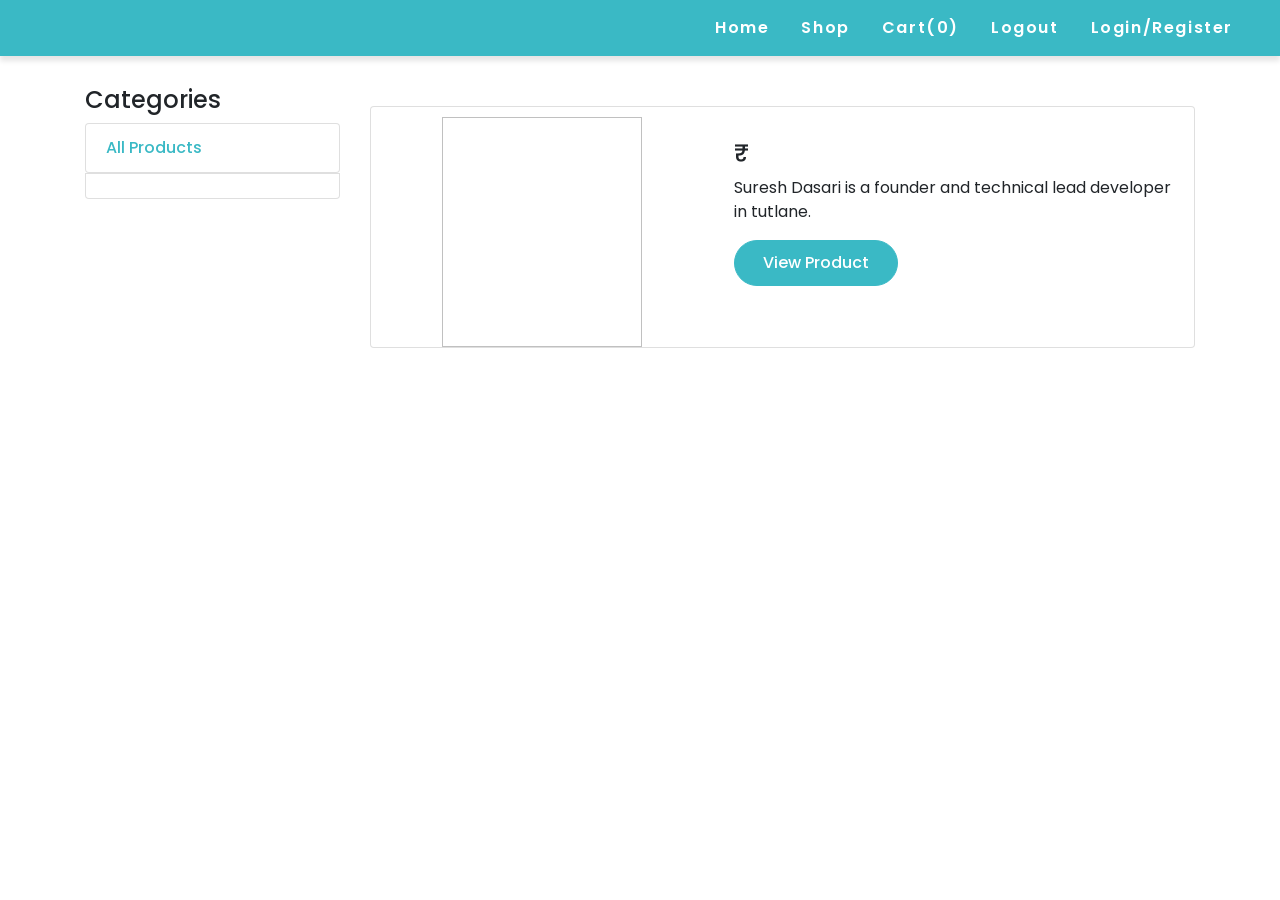
<file: target/classes/templates/shop.html>
<!doctype html>
<html lang="en" xmlns:th="http://www.thymeleaf.org"
      xmlns:sec="http://www.thymeleaf.org/thymeleaf-extras-springsecurity3">
<head>
    <meta charset="UTF-8">
    <meta name="viewport"
          content="width=device-width, user-scalable=no, initial-scale=1.0, maximum-scale=1.0, minimum-scale=1.0">
    <meta http-equiv="X-UA-Compatible" content="ie=edge">
    <link rel="stylesheet" href="https://stackpath.bootstrapcdn.com/bootstrap/4.4.1/css/bootstrap.min.css"
          integrity="sha384-Vkoo8x4CGsO3+Hhxv8T/Q5PaXtkKtu6ug5TOeNV6gBiFeWPGFN9MuhOf23Q9Ifjh" crossorigin="anonymous">
    <link rel="stylesheet" href="https://use.fontawesome.com/releases/v5.7.0/css/all.css"
          integrity="sha384-lZN37f5QGtY3VHgisS14W3ExzMWZxybE1SJSEsQp9S+oqd12jhcu+A56Ebc1zFSJ" crossorigin="anonymous">
    <title>Sanwara Fashion Hub</title>
    <style>
        /*a:hover{*/
        /*    color: #3ab9c5;*/
        /*    text-decoration: underline;*/
        /*}*/

        @import url('https://fonts.googleapis.com/css2?family=Kaisei+Tokumin:wght@400;500;700&family=Poppins:wght@300;400;500&display=swap');

        .navbar {
            box-shadow: 0 5px 5px rgba(0, 0, 0, 0.1);
        }

        .navbar .navbar-brand img {
            max-width: 100px;
        }

        .navbar .navbar-nav .nav-link {
            color: #000;
        }

        .navbar .navbar-nav .nav-link:hover {
            text-decoration: underline;
        }

        @media screen and (min-width: 1024px) {
            .navbar {
                letter-spacing: 0.1em;
            }

            .navbar .navbar-nav .nav-link {
                padding: 0.5em 1em;
            }

            .search-and-icons {
                width: 50%;
            }

            .search-and-icons form {
                flex: 1;
            }
        }

        @media screen and (min-width: 768px) {
            .navbar .navbar-brand img {
                max-width: 7em;
            }

            .navbar .navbar-collapse {
                display: flex;
                flex-direction: column-reverse;
                align-items: flex-end;
            }
        }

        .search-and-icons form input {
            border-radius: 0;
            height: 2em;
            background: #fff url("data:image/svg+xml,%3Csvg xmlns='http://www.w3.org/2000/svg' width='16' height='16' fill='grey' class='bi bi-search' viewBox='0 0 16 16'%3E%3Cpath d='M11.742 10.344a6.5 6.5 0 1 0-1.397 1.398h-.001c.03.04.062.078.098.115l3.85 3.85a1 1 0 0 0 1.415-1.414l-3.85-3.85a1.007 1.007 0 0 0-.115-.1zM12 6.5a5.5 5.5 0 1 1-11 0 5.5 5.5 0 0 1 11 0z'/%3E%3C/svg%3E") no-repeat 95%;
        }

        .search-and-icons form input:focus {
            background: #fff;
            box-shadow: none;
        }

        .search-and-icons .user-icons div {
            padding-right: 1em;
        }

    </style>
    <style>
        :root {
            --lg-font: 'Kaisei Tokumin', serif;
            --sm-font: 'Poppins', sans-serif;
            --pink: #3ab9c5;
        }

        body {
            font-family: var(--sm-font);
        }

        /* button */
        .bg-primary {
            background-color: var(--pink) !important;
        }

        .btn:not(.nav-btns button) {
            background-color: var(--pink);
            color: white;
            padding: 10px 28px;
            border-radius: 25px;
            border: 1px solid var(--pink);
        }

        .btn:not(.nav-btns button):hover {
            background-color: var(--pink);
            color: #fff;
            border-color: var(--pink);
        }

        /* text color */
        .text-primary {
            color: var(--pink) !important;
        }

        /* header */
        #header {
            background: url("https://media.istockphoto.com/id/1400248058/photo/clothes-on-hangers-new-fashion-collection-at-fashionable-clothes-store-clothing-rental-or.jpg?s=612x612&w=0&k=20&c=OVIaQ53rN2Y35fH4rBEoUwVAADTLSKwgc9k4katrXrs=") center/cover no-repeat;
        }

        .carousel-inner h1 {
            font-size: 60px;
            font-family: var(--lg-font);
        }

        .carousel-item .btn {
            border-color: #fff !important;
        }

        .carousel-item .btn:hover {
            border-color: var(--pink) !important;
        }

        /* title */
        .title h2::before {
            position: absolute;
            content: "";
            width: 4px;
            height: 50px;
            background-color: var(--pink);
            left: -20px;
            top: 50%;
            -webkit-transform: translateY(-50%);
            -ms-transform: translateY(-50%);
            transform: translateY(-50%);
        }

        /* collection */
        .active-filter-btn {
            background-color: var(--pink) !important;
            color: #fff !important;
            border-color: var(--pink) !important;
        }

        .filter-button-group .btn:hover {
            color: #fff !important;
        }

        .collection-img span {
            top: 20px;
            right: 20px;
            width: 46px;
            height: 46px;
            border-radius: 50%;
        }

        /* special */
        .special-img span {
            top: 20px;
            right: 20px;
        }

        .special-list .btn {
            padding: 8px 20px !important;
        }

        .special-img img {
            -webkit-transition: all 0.3s ease;
            -o-transition: all 0.3s ease;
            transition: all 0.3s ease;
        }

        .special-img:hover img {
            -webkit-transform: scale(1.2);
            -ms-transform: scale(1.2);
            transform: scale(1.2);
        }

        /* offers */
        #offers {
            background: url("https://jump-off-fashion.com/cdn/shop/files/DSC_1517_1440x959_crop_center.jpg?v=1615321253") center/cover no-repeat;
        }

        #offers .row {
            min-height: 60vh;
        }

        .offers-content span {
            font-size: 28px;
        }

        .offers-content h2 {
            font-size: 60px;
            font-family: var(--lg-font);
        }

        .offers-content .btn {
            border-color: transparent !important;
        }

        /* about */
        #about {
            background-color: rgba(179, 179, 179, 0.05);
        }

        /* newsletter */
        #newsletter {
            background-color: rgba(179, 179, 179, 0.05);
        }

        #newsletter p {
            max-width: 600px;
        }

        #newsletter .input-group {
            max-width: 500px;
        }

        #newsletter .form-control {
            border-top-left-radius: 25px;
            border-bottom-left-radius: 25px;
        }

        #newsletter .btn {
            background-color: var(--pink);
            color: #fff;
            border-color: var(--pink);
        }

        #newsletter .btn:hover {
            background-color: #000;
            border-color: #000;
        }

        /* footer */
        footer .brand {
            font-family: var(--lg-font);
            letter-spacing: 2px;
        }

        footer a {
            color: white;
        }

        footer a:hover {
            color: var(--pink);
        }

        /* media queries */
        @media (min-width: 992px) {
            .nav-item {
                border-bottom: none;
            }
        }
    </style>
</head>
<body>
<nav class="navbar navbar-expand-md " style="background: #3ab9c5">
    <div class="container-fluid">
        <a class="navbar-brand" href="/" style="margin-left: 30px">
            <img th:src="@{/images/logo.jpg}" style="width: 50px; border-radius: 3rem; margin-left: 20px"
                 class="d-inline-block align-top" alt=""/>
        </a>
        <button class="navbar-toggler" type="button" data-bs-toggle="collapse" data-bs-target="#navbarSupportedContent"
                aria-controls="navbarSupportedContent" aria-expanded="false" aria-label="Toggle navigation">
            <span class="navbar-toggler-icon"></span>
        </button>
        <div class="collapse navbar-collapse" id="navbarSupportedContent">
            <ul class="navbar-nav ms-auto mb-2 mb-lg-0">

                <li class="nav-item"><a class="nav-link active" aria-current="page"
                                        style="color: white;font-weight: 600" th:href="@{/}" href="#">Home</a></li>

                <li class="nav-item"><a class="nav-link active" th:href="@{/shop}" style="color: white;font-weight: 600"
                                        href="#">Shop</a></li>

                <li class="nav-item">
                    <a class="nav-link" href="#" style="color: white;font-weight: 600" th:href="@{/cart}">Cart<p
                            style="display: inline;">(<span th:text="${cartCount}">0</span>)</p></a>
                </li>

                <li class="nav-item">
                    <a class="nav-link" href="#" sec:authorize="isAuthenticated()" style="color: white;font-weight: 600"
                       th:href="@{/logout}">Logout</a>
                </li>
                <li class="nav-item">
                    <a class="nav-link" sec:authorize="isAnonymous()" style="color: white;font-weight: 600"
                       th:href="@{/login}" href="#">Login/Register</a>
                </li>
            </ul>
        </div>
    </div>
</nav>
<div class="container" style="margin-top: 30px">
    <div class="row">
        <div class="col-sm-3">
            <h4>Categories</h4>
            <ul class="list-group">
                <a th:href="@{/shop}" style="color: #3ab9c5; font-weight: 500;">
                    <li class="list-group-item">All Products</li>
                </a>
                <a href="" th:each="category, iStat : ${categories}" style="color: #3ab9c5; font-weight: 500;"
                   th:href="@{/shop/category/{id}(id=${category.id})}" class="list-group-item"
                   th:text="${category.name}"> </a>

            </ul>
        </div>
        <div class="col-sm-9">
            <div class="card" style="margin-top: 20px" th:each="product : ${products}">
                <div class="row no-gutters">
                    <div class="col-sm-5 d-flex justify-content-center">
                        <img class="" style="margin-top: 10px" height="230px" width="200px"
                             th:src="@{${'/productImages/' + product.imageName}}" th:alt="${product.name}">
                    </div>
                    <div class="col-sm-7 d-flex justify-content-center">
                        <div class="card-body">
                            <h5 class="card-title" th:text="${product.name}"></h5>
                            <h4>₹ <span th:text="${product.price}"></span></h4>
                            <p th:text="${product.description}">Suresh Dasari is a founder and technical lead developer
                                in tutlane.</p>
                            <a href="#" th:href="@{/shop/viewproduct/{id}(id=${product.id})}" class="btn"
                               style="background: #3ab9c5; color: white; font-weight: 500;">View Product</a>
                        </div>
                    </div>
                </div>
            </div>
        </div>
    </div>
</div>


<script src="https://code.jquery.com/jquery-3.4.1.slim.min.js"
        integrity="sha384-J6qa4849blE2+poT4WnyKhv5vZF5SrPo0iEjwBvKU7imGFAV0wwj1yYfoRSJoZ+n"
        crossorigin="anonymous"></script>
<script src="https://cdn.jsdelivr.net/npm/popper.js@1.16.0/dist/umd/popper.min.js"
        integrity="sha384-Q6E9RHvbIyZFJoft+2mJbHaEWldlvI9IOYy5n3zV9zzTtmI3UksdQRVvoxMfooAo"
        crossorigin="anonymous"></script>
<script src="https://stackpath.bootstrapcdn.com/bootstrap/4.4.1/js/bootstrap.min.js"
        integrity="sha384-wfSDF2E50Y2D1uUdj0O3uMBJnjuUD4Ih7YwaYd1iqfktj0Uod8GCExl3Og8ifwB6"
        crossorigin="anonymous"></script>
</body>
</html>
</file>
